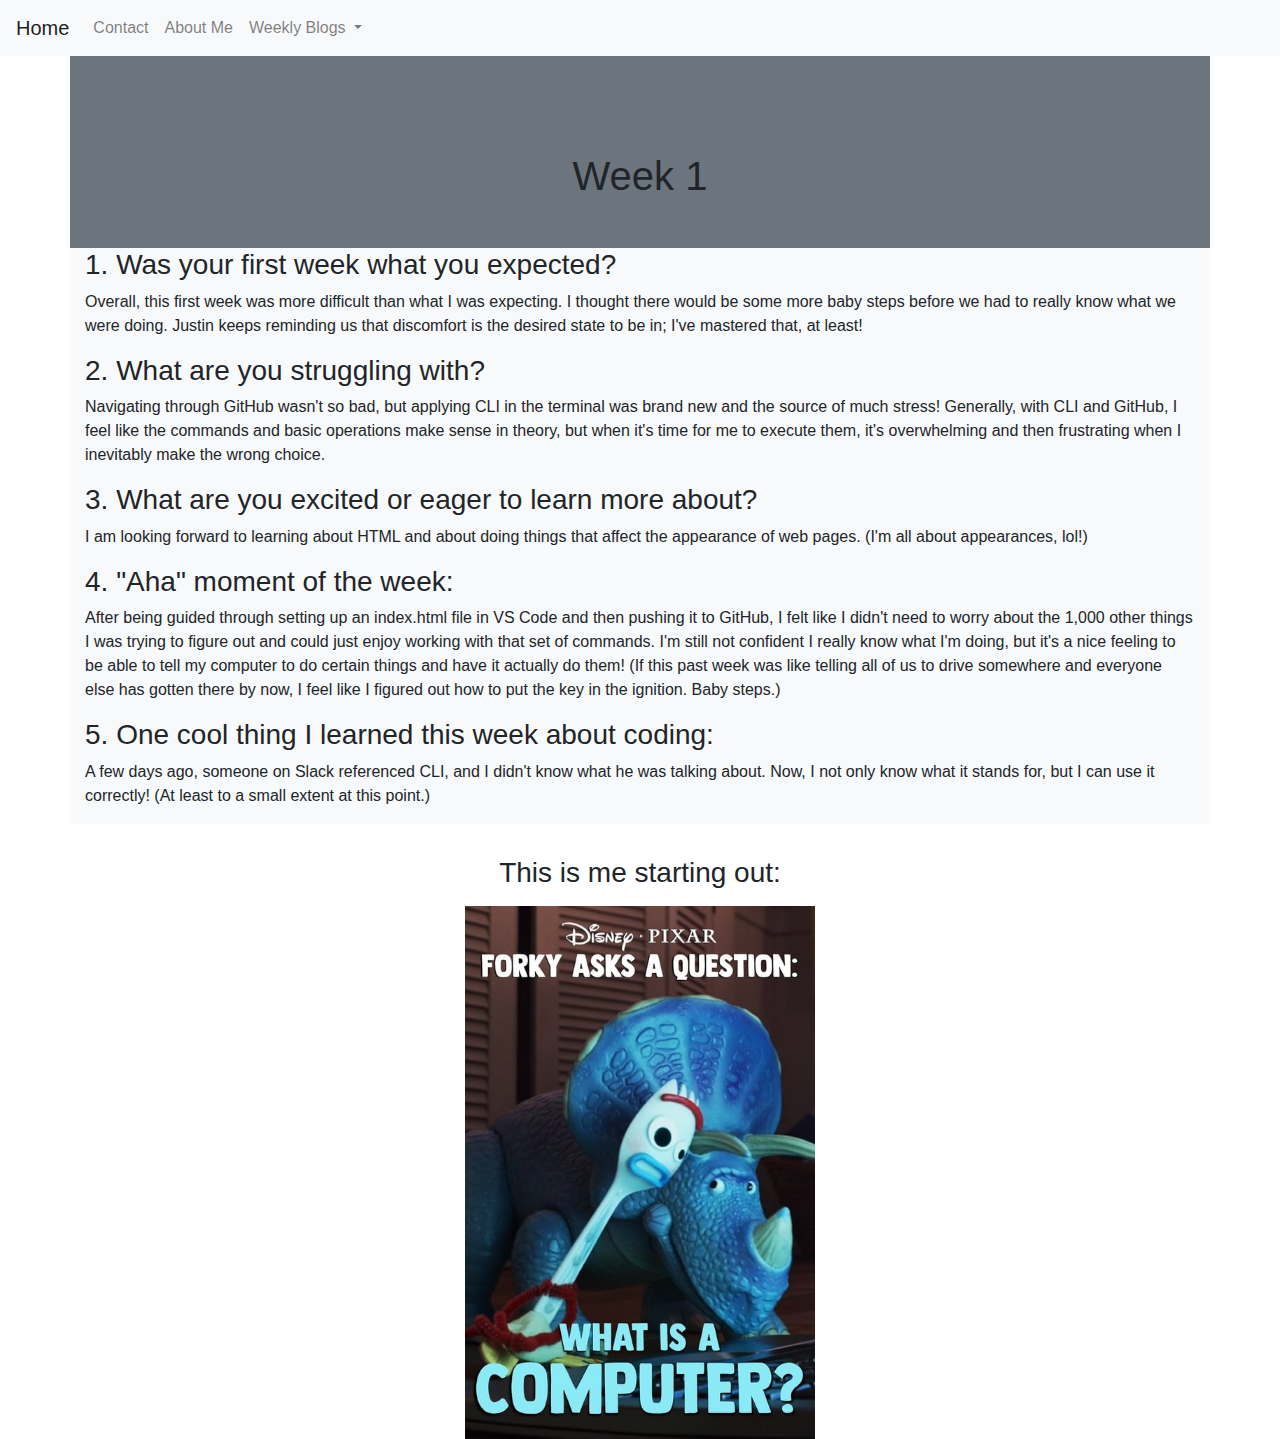
<file: Week1.html>
<!DOCTYPE html>
<html>

<head>
    <meta charset="utf-8">
    <title>Kate's Blog</title>
    <link rel="stylesheet" href="https://stackpath.bootstrapcdn.com/bootstrap/4.4.1/css/bootstrap.min.css"
        integrity="sha384-Vkoo8x4CGsO3+Hhxv8T/Q5PaXtkKtu6ug5TOeNV6gBiFeWPGFN9MuhOf23Q9Ifjh" crossorigin="anonymous">

</head>

<!--navbar-->
<nav class="navbar navbar-expand-lg navbar-light bg-light sticky-top">
    <a class="navbar-brand" href="index.html">Home</a>
    <button class="navbar-toggler" type="button" data-toggle="collapse" data-target="#navbarNavDropdown"
        aria-controls="navbarNavDropdown" aria-expanded="false" aria-label="Toggle navigation">
        <span class="navbar-toggler-icon"></span>
    </button>
    <div class="collapse navbar-collapse" id="navbarNavDropdown">
        <ul class="navbar-nav">
            <li class="nav-item">
                <a class="nav-link" href="#">Contact</a>
            </li>
            <li class="nav-item">
                <a class="nav-link" href="#">About Me</a>
            </li>
            <li class="nav-item dropdown">
                <a class="nav-link dropdown-toggle" href="#" id="navbarDropdownMenuLink" role="button"
                    data-toggle="dropdown" aria-haspopup="true" aria-expanded="false">
                    Weekly Blogs
                </a>
                <div class="dropdown-menu" aria-labelledby="navbarDropdownMenuLink">
                    <a class="dropdown-item" href="Week1.html">Week 1</a>
                    <a class="dropdown-item" href="Week2.html">Week 2</a>
                    <a class="dropdown-item" href="Week3.html">Week 3</a>
                    <a class="dropdown-item" href="Week4.html">Week 4</a>
                    <a class="dropdown-item" href="Week5.html">Week 5</a>
                    <a class="dropdown-item" href="Week6.html">Week 6</a>
                    <a class="dropdown-item" href="Week7.html">Week 7</a>
                    <a class="dropdown-item" href="Week8.html">Week 8</a>
                </div>
            </li>
        </ul>
    </div>
</nav>
</div>

<body>
    <!--header-->
    <div class="container">
        <div class="row">
            <div class="col-12 bg-secondary">
                <h1 class="display 3 text-center pt-5 my-5">Week 1</h1>
            </div>
        </div>
    </div>
    <main>



        <!--main content-->
        <div class="container">
            <div class="row">
                <div class="col-12 bg-light">

                    <h3>1. Was your first week what you expected?</h3>
                    <p>Overall, this first week was more difficult than what I was expecting.
                        I thought there would be some more baby steps before we had to really know what we were doing.
                        Justin keeps reminding us that discomfort is the desired state to be in; I've mastered that, at
                        least!
                    </p>

                    <h3>2. What are you struggling with?</h3>
                    <p>Navigating through GitHub wasn't so bad,
                        but applying CLI in the terminal was brand new and the source of much stress!
                        Generally, with CLI and GitHub, I feel like the commands and basic operations make sense in
                        theory,
                        but when it's time for me to execute them, it's overwhelming and then frustrating when I
                        inevitably
                        make the wrong choice.
                    </p>

                    <h3>3. What are you excited or eager to learn more about?</h3>
                    <p>I am looking forward to learning about HTML and about doing things that affect the appearance
                        of web pages. (I'm all about appearances, lol!)
                    </p>

                    <h3>4. "Aha" moment of the week:</h3>
                    <p>After being guided through setting up an index.html file in VS Code and
                        then pushing it to GitHub, I felt like I didn't need to worry about the 1,000 other
                        things I was trying to figure out and could just enjoy working with that set of commands. I'm
                        still
                        not
                        confident I really know what I'm doing, but it's a nice feeling to be able to tell my computer
                        to do
                        certain things and have it actually do them! (If this past week was like telling all of us to
                        drive
                        somewhere
                        and everyone else has gotten there by now, I feel like I figured out how to put the key in the
                        ignition.
                        Baby steps.)
                    </p>

                    <h3>5. One cool thing I learned this week about coding:</h3>
                    <p>A few days ago, someone on Slack referenced CLI, and I didn't know what he was talking about.
                        Now, I not only know what it stands for, but I can use it correctly! (At least to a small extent
                        at this point.)
                    </p>
                </div>
            </div>
        </div>

        <div class="container">
            <div class="row">
                <div class="col-12">
                    <h3 class="text-center pt-3 my-3">This is me starting out:</h3>
                </div>
            </div>
            <div class="row">
                <div class="col-4">
                </div>
                <div class="col-4 text-center">
                    <img src="forky.jpg" class="img-fluid mx-auto d-block float-center" alt="forky asks a question">
                </div>
                <div class="col-4">
                </div>
            </div>
        </div>










    </main>
    <script src="https://code.jquery.com/jquery-3.4.1.slim.min.js"
        integrity="sha384-J6qa4849blE2+poT4WnyKhv5vZF5SrPo0iEjwBvKU7imGFAV0wwj1yYfoRSJoZ+n"
        crossorigin="anonymous"></script>
    <script src="https://cdn.jsdelivr.net/npm/popper.js@1.16.0/dist/umd/popper.min.js"
        integrity="sha384-Q6E9RHvbIyZFJoft+2mJbHaEWldlvI9IOYy5n3zV9zzTtmI3UksdQRVvoxMfooAo"
        crossorigin="anonymous"></script>
    <script src="https://stackpath.bootstrapcdn.com/bootstrap/4.4.1/js/bootstrap.min.js"
        integrity="sha384-wfSDF2E50Y2D1uUdj0O3uMBJnjuUD4Ih7YwaYd1iqfktj0Uod8GCExl3Og8ifwB6"
        crossorigin="anonymous"></script>
</body>

</html>
</file>
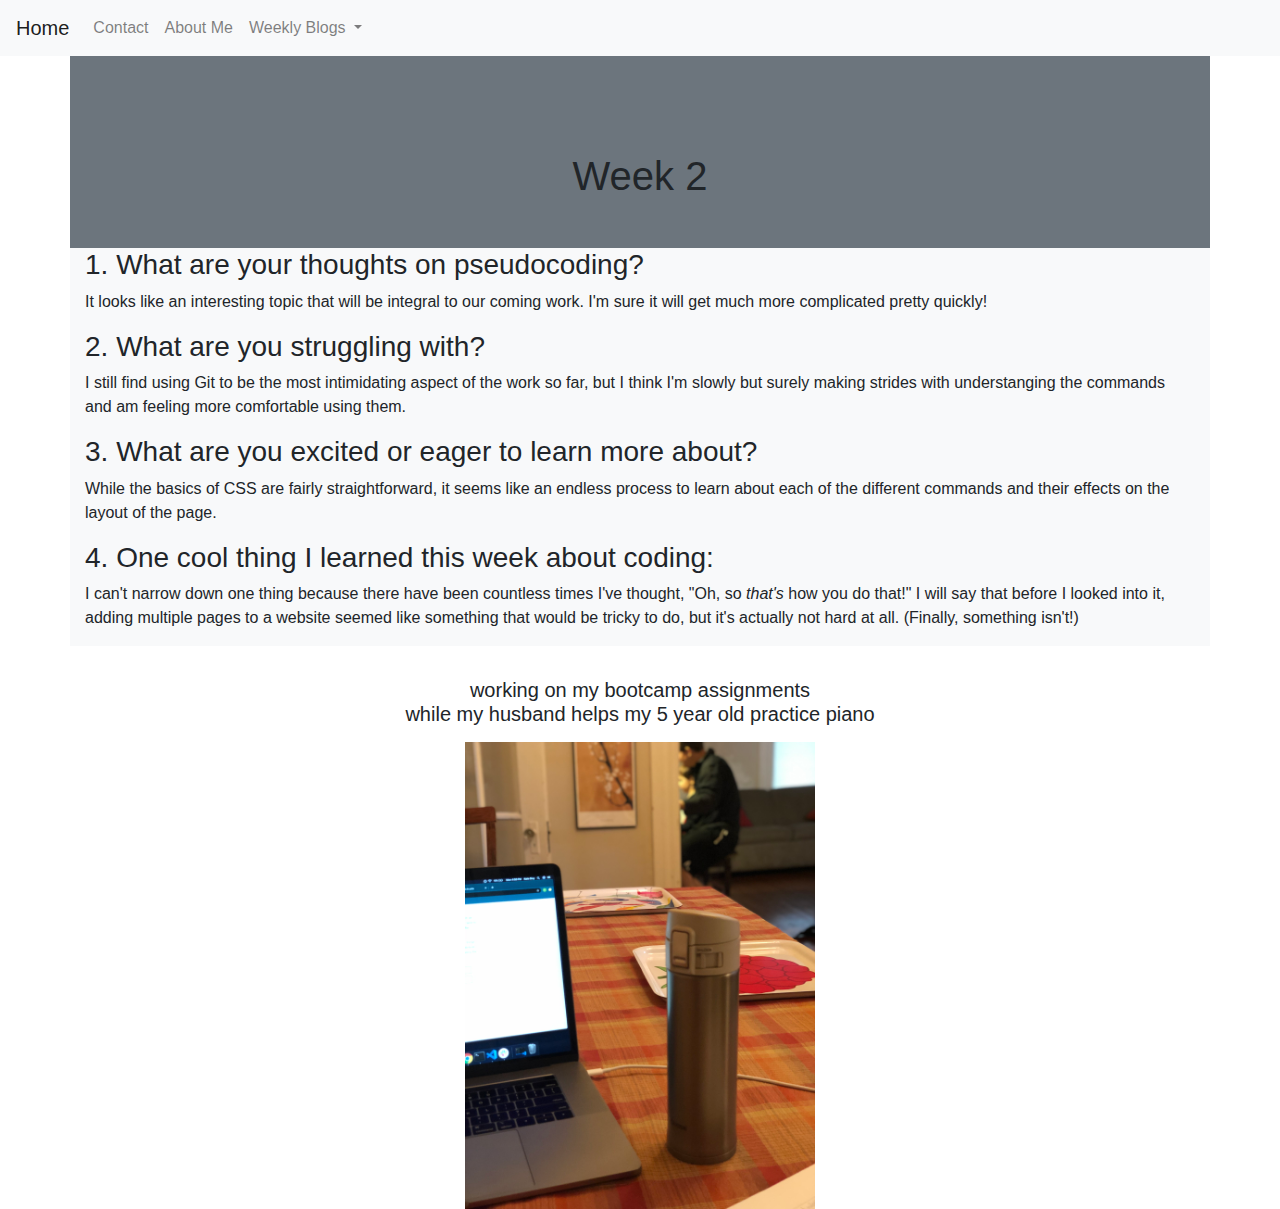
<file: Week2.html>
<!DOCTYPE html>
<head>
    <title>Week 2</title>
    <meta charset="utf-8">
    <link rel="stylesheet" href="https://stackpath.bootstrapcdn.com/bootstrap/4.4.1/css/bootstrap.min.css" integrity="sha384-Vkoo8x4CGsO3+Hhxv8T/Q5PaXtkKtu6ug5TOeNV6gBiFeWPGFN9MuhOf23Q9Ifjh" crossorigin="anonymous">
  

</head>
<body>
 <!--navbar-->
 <nav class="navbar navbar-expand-lg navbar-light bg-light sticky-top">
    <a class="navbar-brand" href="index.html">Home</a>
    <button class="navbar-toggler" type="button" data-toggle="collapse" data-target="#navbarNavDropdown"
        aria-controls="navbarNavDropdown" aria-expanded="false" aria-label="Toggle navigation">
        <span class="navbar-toggler-icon"></span>
    </button>
    <div class="collapse navbar-collapse" id="navbarNavDropdown">
        <ul class="navbar-nav">
            <li class="nav-item">
                <a class="nav-link" href="#">Contact</a>
            </li>
            <li class="nav-item">
                <a class="nav-link" href="#">About Me</a>
            </li>
            <li class="nav-item dropdown">
                <a class="nav-link dropdown-toggle" href="#" id="navbarDropdownMenuLink" role="button"
                    data-toggle="dropdown" aria-haspopup="true" aria-expanded="false">
                    Weekly Blogs
                </a>
                <div class="dropdown-menu" aria-labelledby="navbarDropdownMenuLink">
                    <a class="dropdown-item" href="Week1.html">Week 1</a>
                    <a class="dropdown-item" href="Week2.html">Week 2</a>
                    <a class="dropdown-item" href="Week3.html">Week 3</a>
                    <a class="dropdown-item" href="Week4.html">Week 4</a>
                    <a class="dropdown-item" href="Week5.html">Week 5</a>
                    <a class="dropdown-item" href="Week6.html">Week 6</a>
                    <a class="dropdown-item" href="Week7.html">Week 7</a>
                    <a class="dropdown-item" href="Week8.html">Week 8</a>
                    <a class="dropdown-item" href="weeklyposts.html">Weekly Posts</a>
                </div>
            </li>
        </ul>
    </div>
</nav>
</div>

<div class="container">
    <div class="row">
        <div class="col-12 bg-secondary">
            <h1 class="display 3 text-center pt-5 my-5">Week 2</h1>
        </div>
    </div>
</div>
<main>
    <section>
        <div class="container">
            <div class="row">
                <div class="col-12 bg-light">
        <h3>1. What are your thoughts on pseudocoding?</h3>
        <p>It looks like an interesting topic that will be integral to our coming work. I'm sure it will get much more complicated pretty quickly!</p>


        <h3>2. What are you struggling with?</h3>
        <p>I still find using Git to be the most intimidating aspect of the work so far, but I think I'm slowly but surely making strides with understanging the commands and am feeling more comfortable using them. </p>

        <h3>3. What are you excited or eager to learn more about?</h3>
        <p>While the basics of CSS are fairly straightforward, it seems like an endless process to learn about each of the different commands and their effects on the layout of the page.</p>

        <h3>4. One cool thing I learned this week about coding:</h3>
        <p>I can't narrow down one thing because there have been countless times I've thought, "Oh, so <em>that's</em> how you do that!" I will say that before I looked into it, adding multiple pages to a website seemed like something that would be tricky to do, but it's actually not hard at all.       (Finally, something isn't!)</p>
        </div>
        </div>
        </div>
    </section>
    <div class="container">
        <div class="row">
            <div class="col-12">
                <h5 class="text-center pt-3 my-3">working on my bootcamp assignments<br> while my husband helps my 5 year old practice piano</h5>
            </div>
        </div>
        <div class="row">
            <div class="col-4">
            </div>
            <div class="col-4 text-center">
                <img src="studying.jpg" class="img-fluid mx-auto d-block float-center" alt="studying">
            </div>
            <div class="col-4">
            </div>
        </div>
    </div>
</main>
<script src="https://code.jquery.com/jquery-3.4.1.slim.min.js" integrity="sha384-J6qa4849blE2+poT4WnyKhv5vZF5SrPo0iEjwBvKU7imGFAV0wwj1yYfoRSJoZ+n" crossorigin="anonymous"></script>
<script src="https://cdn.jsdelivr.net/npm/popper.js@1.16.0/dist/umd/popper.min.js" integrity="sha384-Q6E9RHvbIyZFJoft+2mJbHaEWldlvI9IOYy5n3zV9zzTtmI3UksdQRVvoxMfooAo" crossorigin="anonymous"></script>
<script src="https://stackpath.bootstrapcdn.com/bootstrap/4.4.1/js/bootstrap.min.js" integrity="sha384-wfSDF2E50Y2D1uUdj0O3uMBJnjuUD4Ih7YwaYd1iqfktj0Uod8GCExl3Og8ifwB6" crossorigin="anonymous"></script>
</body>
</html>
</file>
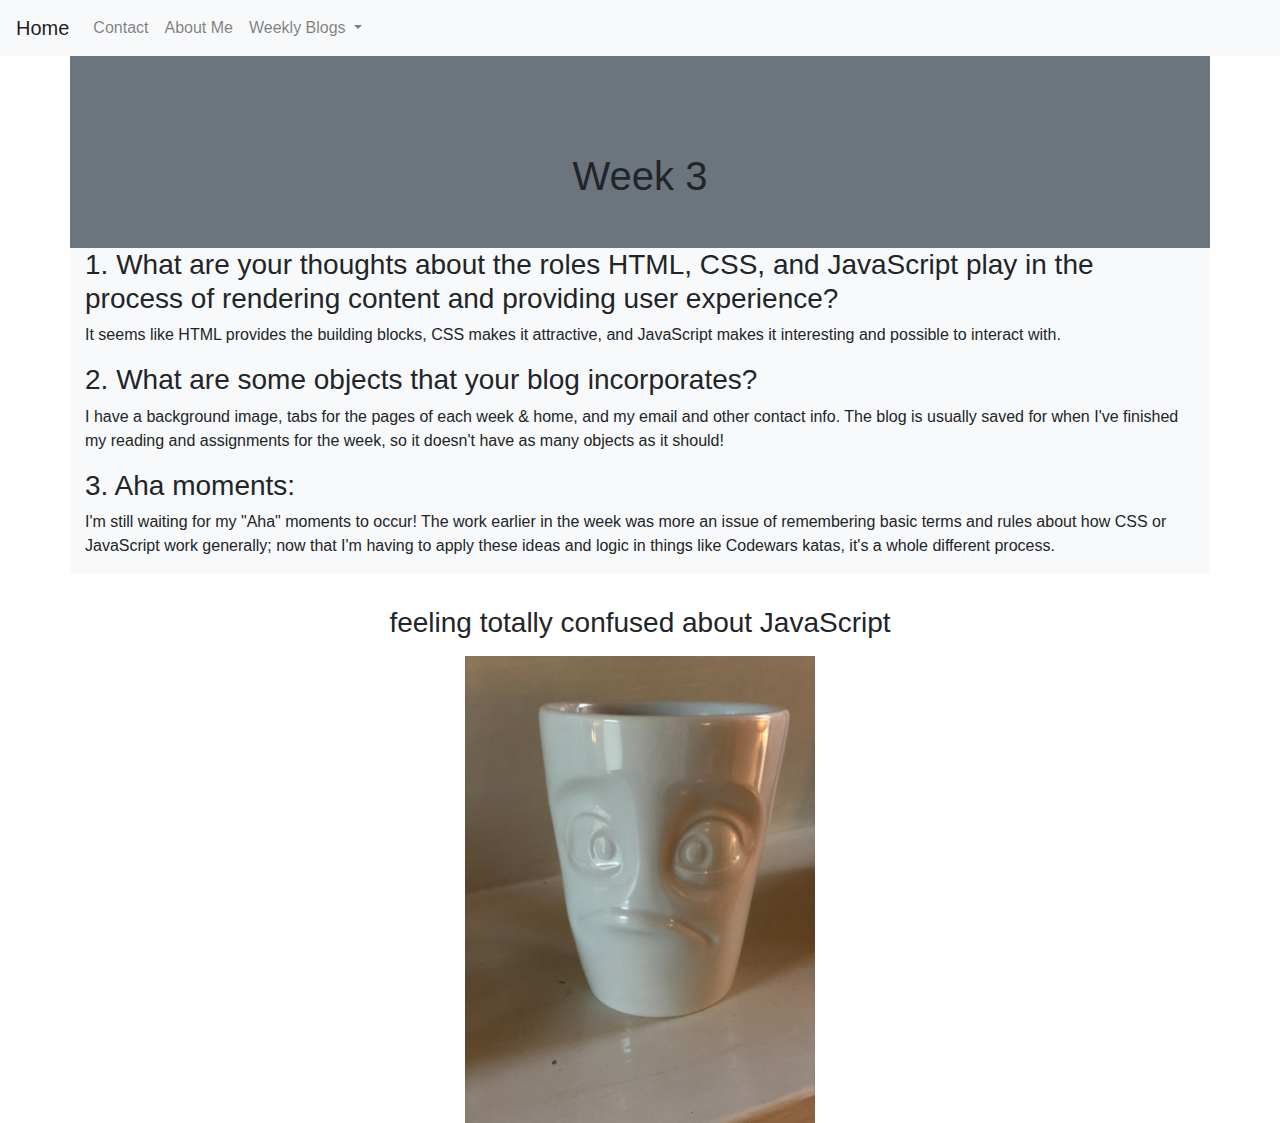
<file: Week3.html>
<!DOCTYPE html>
<html>

<head>
  <meta charset="utf-8">
  <title>Kate's Blog</title>
  <link rel="stylesheet" href="https://stackpath.bootstrapcdn.com/bootstrap/4.4.1/css/bootstrap.min.css"
    integrity="sha384-Vkoo8x4CGsO3+Hhxv8T/Q5PaXtkKtu6ug5TOeNV6gBiFeWPGFN9MuhOf23Q9Ifjh" crossorigin="anonymous">

</head>

<!--navbar-->
<nav class="navbar navbar-expand-lg navbar-light bg-light sticky-top">
  <a class="navbar-brand" href="index.html">Home</a>
  <button class="navbar-toggler" type="button" data-toggle="collapse" data-target="#navbarNavDropdown"
    aria-controls="navbarNavDropdown" aria-expanded="false" aria-label="Toggle navigation">
    <span class="navbar-toggler-icon"></span>
  </button>
  <div class="collapse navbar-collapse" id="navbarNavDropdown">
    <ul class="navbar-nav">
      <li class="nav-item">
        <a class="nav-link" href="#">Contact</a>
      </li>
      <li class="nav-item">
        <a class="nav-link" href="#">About Me</a>
      </li>
      <li class="nav-item dropdown">
        <a class="nav-link dropdown-toggle" href="#" id="navbarDropdownMenuLink" role="button" data-toggle="dropdown"
          aria-haspopup="true" aria-expanded="false">
          Weekly Blogs
        </a>
        <div class="dropdown-menu" aria-labelledby="navbarDropdownMenuLink">
          <a class="dropdown-item" href="Week1.html">Week 1</a>
          <a class="dropdown-item" href="Week2.html">Week 2</a>
          <a class="dropdown-item" href="Week3.html">Week 3</a>
          <a class="dropdown-item" href="Week4.html">Week 4</a>
          <a class="dropdown-item" href="Week5.html">Week 5</a>
          <a class="dropdown-item" href="Week6.html">Week 6</a>
          <a class="dropdown-item" href="Week7.html">Week 7</a>
          <a class="dropdown-item" href="Week8.html">Week 8</a>
          <a class="dropdown-item" href="weeklyposts.html">Weekly Posts</a>
        </div>
      </li>
    </ul>
  </div>
</nav>
</div>

<div class="container">
  <div class="row">
    <div class="col-12 bg-secondary">
      <h1 class="display 3 text-center pt-5 my-5">Week 3</h1>
    </div>
  </div>
</div>

<main>
  <section>
    <div class="container">
      <div class="row">
        <div class="col-12 bg-light">
          <h3>1. What are your thoughts about the roles HTML, CSS, and JavaScript play in the process of rendering
            content and providing user experience?</h3>
          <p>It seems like HTML provides the building blocks, CSS makes it attractive, and JavaScript makes it
            interesting and possible to interact with.</p>

          <h3>2. What are some objects that your blog incorporates?</h3>
          <p>I have a background image, tabs for the pages of each week & home, and my email and other contact info. The
            blog is usually saved for when I've finished my reading and assignments for the week, so it doesn't have as
            many objects as it should!</p>

          <h3>3. Aha moments:</h3>
          <p>I'm still waiting for my "Aha" moments to occur! The work earlier in the week was more an issue of
            remembering basic terms and rules about how CSS or JavaScript work generally; now that I'm having to apply
            these ideas and logic in things like Codewars katas, it's a whole different process.</p>
        </div>
      </div>
    </div>
  </section>
  <div class="container">
    <div class="row">
        <div class="col-12">
            <h3 class="text-center pt-3 my-3">feeling totally confused about JavaScript</h3>
        </div>
    </div>
    <div class="row">
        <div class="col-4">
        </div>
        <div class="col-4 text-center">
            <img src="confusedmug.jpg" class="img-fluid mx-auto d-block float-center" alt="confused mug">
        </div>
        <div class="col-4">
        </div>
    </div>
</div>
</main>
<script src="https://code.jquery.com/jquery-3.4.1.slim.min.js"
  integrity="sha384-J6qa4849blE2+poT4WnyKhv5vZF5SrPo0iEjwBvKU7imGFAV0wwj1yYfoRSJoZ+n" crossorigin="anonymous"></script>
<script src="https://cdn.jsdelivr.net/npm/popper.js@1.16.0/dist/umd/popper.min.js"
  integrity="sha384-Q6E9RHvbIyZFJoft+2mJbHaEWldlvI9IOYy5n3zV9zzTtmI3UksdQRVvoxMfooAo" crossorigin="anonymous"></script>
<script src="https://stackpath.bootstrapcdn.com/bootstrap/4.4.1/js/bootstrap.min.js"
  integrity="sha384-wfSDF2E50Y2D1uUdj0O3uMBJnjuUD4Ih7YwaYd1iqfktj0Uod8GCExl3Og8ifwB6" crossorigin="anonymous"></script>
</body>

</html>
</file>
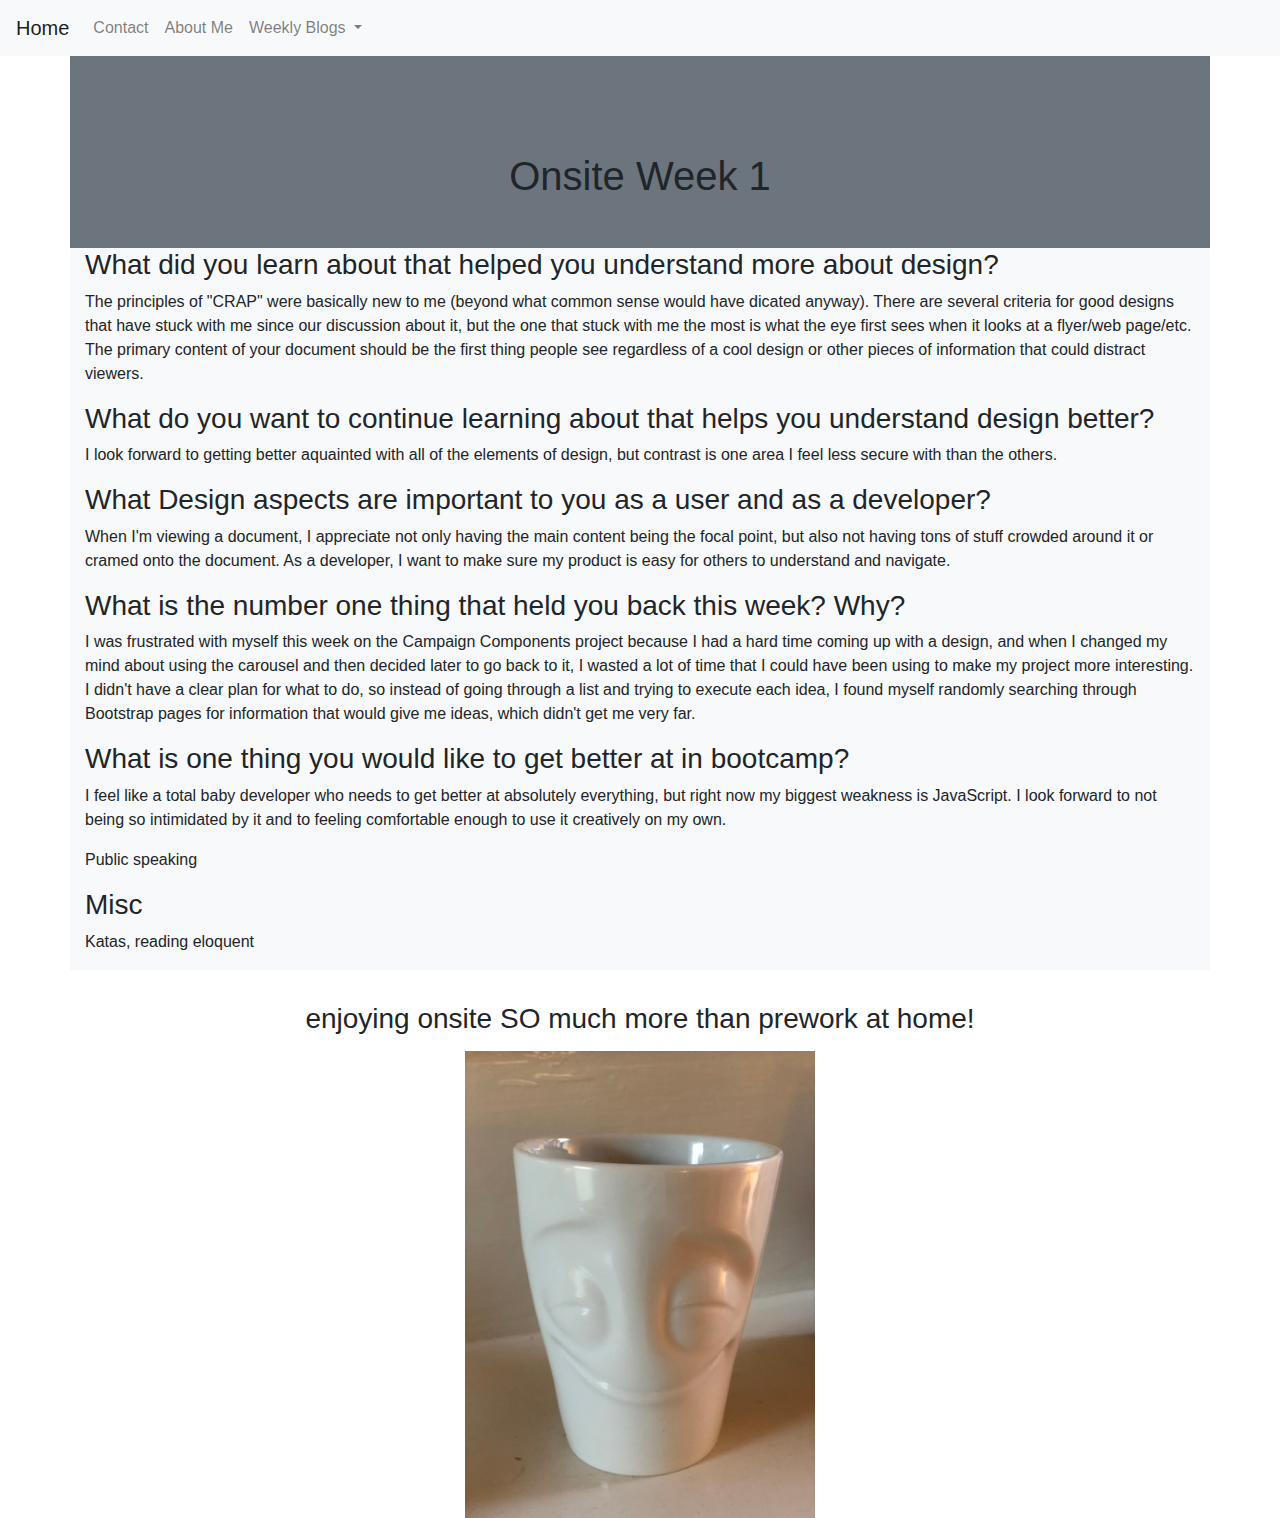
<file: Week5.html>
<!DOCTYPE html>

<head>
    <title>Week 5</title>
    <meta charset="utf-8">
    <link rel="stylesheet" href="https://stackpath.bootstrapcdn.com/bootstrap/4.4.1/css/bootstrap.min.css"
        integrity="sha384-Vkoo8x4CGsO3+Hhxv8T/Q5PaXtkKtu6ug5TOeNV6gBiFeWPGFN9MuhOf23Q9Ifjh" crossorigin="anonymous">


</head>

<body>
    <!--navbar-->
    <nav class="navbar navbar-expand-lg navbar-light bg-light sticky-top">
        <a class="navbar-brand" href="index.html">Home</a>
        <button class="navbar-toggler" type="button" data-toggle="collapse" data-target="#navbarNavDropdown"
            aria-controls="navbarNavDropdown" aria-expanded="false" aria-label="Toggle navigation">
            <span class="navbar-toggler-icon"></span>
        </button>
        <div class="collapse navbar-collapse" id="navbarNavDropdown">
            <ul class="navbar-nav">
                <li class="nav-item">
                    <a class="nav-link" href="#">Contact</a>
                </li>
                <li class="nav-item">
                    <a class="nav-link" href="#">About Me</a>
                </li>
                <li class="nav-item dropdown">
                    <a class="nav-link dropdown-toggle" href="#" id="navbarDropdownMenuLink" role="button"
                        data-toggle="dropdown" aria-haspopup="true" aria-expanded="false">
                        Weekly Blogs
                    </a>
                    <div class="dropdown-menu" aria-labelledby="navbarDropdownMenuLink">
                        <a class="dropdown-item" href="Week1.html">Week 1</a>
                        <a class="dropdown-item" href="Week2.html">Week 2</a>
                        <a class="dropdown-item" href="Week3.html">Week 3</a>
                        <a class="dropdown-item" href="Week4.html">Week 4</a>
                        <a class="dropdown-item" href="Week5.html">Week 5</a>
                        <a class="dropdown-item" href="Week6.html">Week 6</a>
                        <a class="dropdown-item" href="weeklyposts.html">Weekly Posts</a>
                    </div>
                </li>
            </ul>
        </div>
    </nav>
    </div>

    <div class="container">
        <div class="row">
            <div class="col-12 bg-secondary">
                <h1 class="display 3 text-center pt-5 my-5">Onsite Week 1</h1>
            </div>
        </div>
    </div>

    <main>
        <section>
            <div class="container">
                <div class="row">
                    <div class="col-12 bg-light">
                        <h3>What did you learn about that helped you understand more about design?</h3>
                        <p>The principles of "CRAP" were basically new to me (beyond what common sense would have
                            dicated anyway). There are several criteria for good designs that have stuck with me since
                            our discussion about it, but the one that stuck with me the most is what the eye first sees
                            when it looks at a flyer/web page/etc. The primary content of your document should be the
                            first thing people see regardless of a cool design or other pieces of information that could
                            distract viewers.</p>

                        <h3>What do you want to continue learning about that helps you understand design better?</h3>
                        <p>I look forward to getting better aquainted with all of the elements of design, but contrast
                            is one area I feel less secure with than the others.</p>

                        <h3>What Design aspects are important to you as a user and as a developer?</h3>
                        <p>When I'm viewing a document, I appreciate not only having the main content being the focal
                            point, but also not having tons of stuff crowded around it or cramed onto the document. As a
                            developer, I want to make sure my product is easy for others to understand and navigate.</p>

                        <h3>What is the number one thing that held you back this week? Why?</h3>
                        <p>I was frustrated with myself this week on the Campaign Components project because I had a
                            hard time coming up with a design, and when I changed my mind about using the carousel and
                            then decided later to go back to it, I wasted a lot of time that I could have been using to
                            make my project more interesting. I didn't have a clear plan for what to do, so instead of
                            going through a list and trying to execute each idea, I found myself randomly searching
                            through Bootstrap pages for information that would give me ideas, which didn't get me very
                            far.</p>

                        <h3>What is one thing you would like to get better at in bootcamp?</h3>
                        <p>I feel like a total baby developer who needs to get better at absolutely everything, but
                            right now my biggest weakness is JavaScript. I look forward to not being so intimidated by
                            it and to feeling comfortable enough to use it creatively on my own.</p>
                        <p>Public speaking</p>

                        <h3>Misc</h3>
                        <p>Katas, reading eloquent</p>
                    </div>
                </div>
            </div>
        </section>
        <div class="container">
            <div class="row">
                <div class="col-12">
                    <h3 class="text-center pt-3 my-3">enjoying onsite SO much more than prework at home!</h3>
                </div>
            </div>
            <div class="row">
                <div class="col-4">
                </div>
                <div class="col-4 text-center">
                    <img src="smilymug.jpg" class="img-fluid mx-auto d-block float-center" alt="smiling mug">
                </div>
                <div class="col-4">
                </div>
            </div>
        </div>
    </main>
    <script src="https://code.jquery.com/jquery-3.4.1.slim.min.js"
        integrity="sha384-J6qa4849blE2+poT4WnyKhv5vZF5SrPo0iEjwBvKU7imGFAV0wwj1yYfoRSJoZ+n"
        crossorigin="anonymous"></script>
    <script src="https://cdn.jsdelivr.net/npm/popper.js@1.16.0/dist/umd/popper.min.js"
        integrity="sha384-Q6E9RHvbIyZFJoft+2mJbHaEWldlvI9IOYy5n3zV9zzTtmI3UksdQRVvoxMfooAo"
        crossorigin="anonymous"></script>
    <script src="https://stackpath.bootstrapcdn.com/bootstrap/4.4.1/js/bootstrap.min.js"
        integrity="sha384-wfSDF2E50Y2D1uUdj0O3uMBJnjuUD4Ih7YwaYd1iqfktj0Uod8GCExl3Og8ifwB6"
        crossorigin="anonymous"></script>
</body>

</html>
</file>
